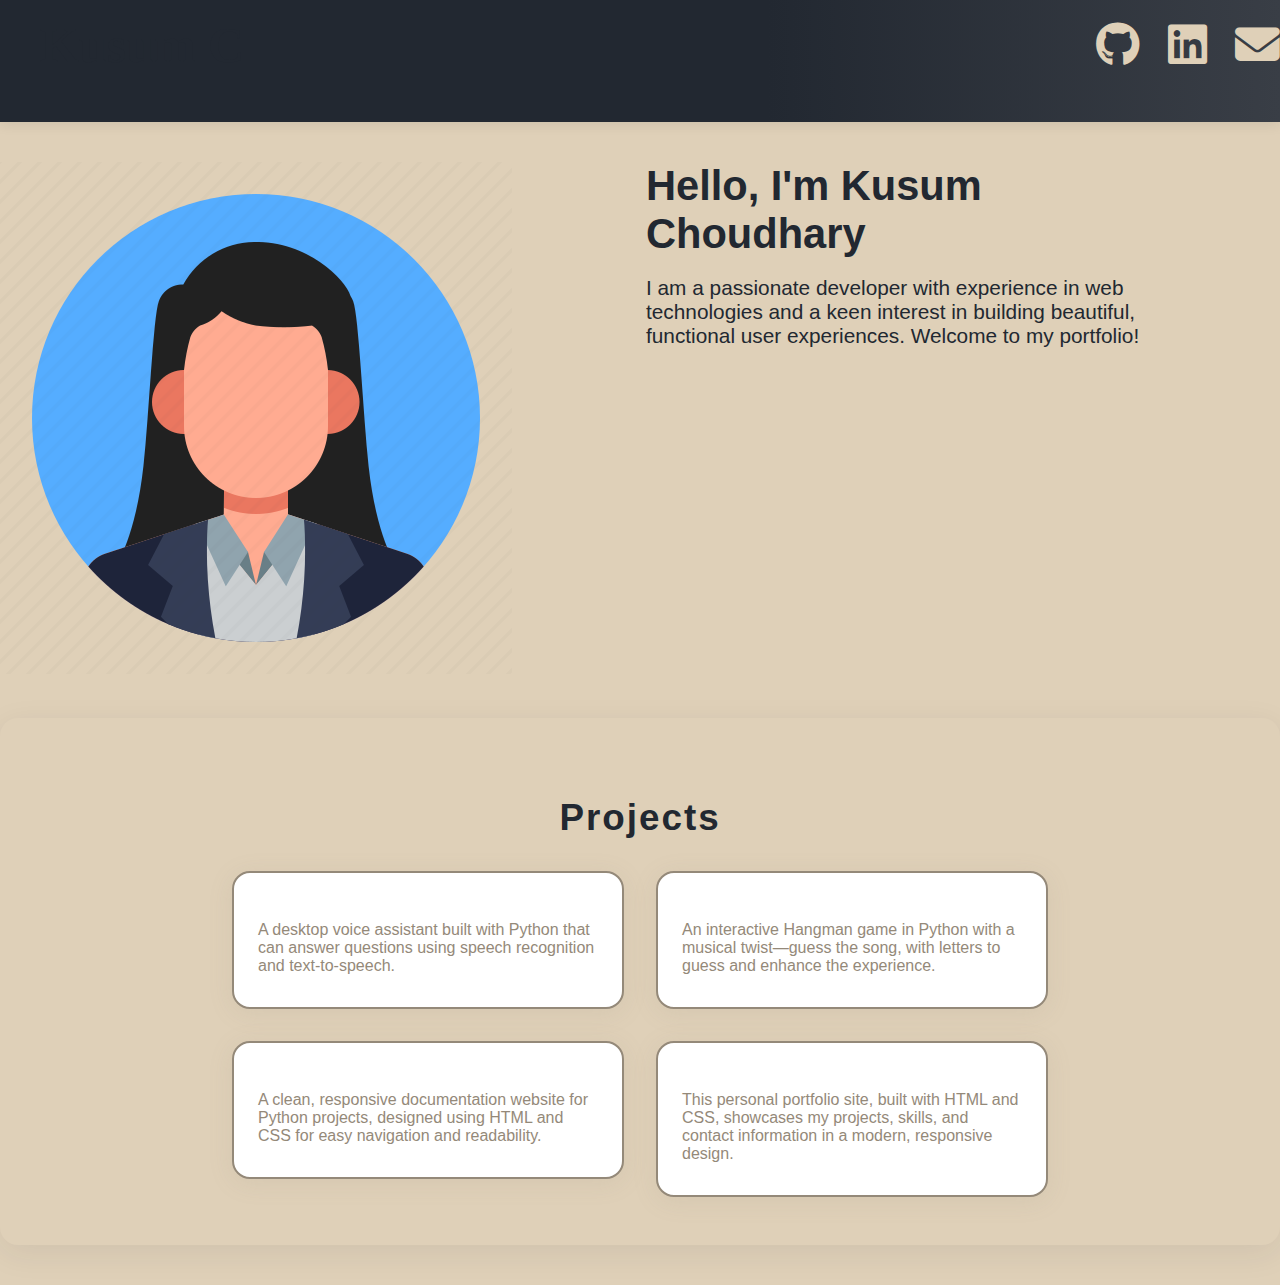
<file: index.html>
<!DOCTYPE html>
<html lang="en">

<head>
    <meta charset="UTF-8">
    <meta name="viewport" content="width=device-width, initial-scale=1.0">
    <title>KusumChoudhary - Portfolio</title>
    <link rel="stylesheet" href="styles.css">
    <link rel="stylesheet" href="https://cdnjs.cloudflare.com/ajax/libs/font-awesome/6.5.0/css/all.min.css">
</head>

<body>
    <nav class="nav-bar">
        <ul>
            <li>
                <h1>Kusum C</h1>
            </li>
            
            <li>
                <div class="social-icons">
                    <a href="https://github.com/yourusername" target="_blank"><i class="fab fa-github"></i></a>
                    <a href="https://linkedin.com/in/yourusername" target="_blank"><i class="fab fa-linkedin"></i></a>
                    <a href="mailto:ckusum355@gmail.com"><i class="fas fa-envelope"></i></a>
                </div>
            </li>
        </ul>
    </nav>
    <h3>Tech Enthusiast | Building Real-World Solutions with Code and Creativity </h3>

    <div class="profile-section">
        <div class="profile-image">
            <img src="profile.webp" alt="Kusum Choudhary">
        </div>
        <div class="profile-description">
            <h2>Hello, I'm Kusum Choudhary</h2>
            <p>
                I am a passionate developer with experience in web technologies and a keen interest in building beautiful, functional user experiences. Welcome to my portfolio!
            </p>
        </div>
    </div>

    <section class="projects-section">
        <h2>Projects</h2>
        <div class="projects-list">
            <a href="https://github.com/KusumChoudhary10?tab=repositories" target="_blank" class="project-link">
                <div class="project-card">
                    <h3>Voice Assistant (Python)</h3>
                    <p>
                        A desktop voice assistant built with Python that can answer questions using speech recognition and text-to-speech.
                    </p>
                </div>
            </a>
            <a href="https://github.com/KusumChoudhary10?tab=repositories" target="_blank" class="project-link">
                <div class="project-card">
                    <h3>Musical Hangman (Python)</h3>
                    <p>
                        An interactive Hangman game in Python with a musical twist—guess the song, with letters to guess and enhance the experience.
                    </p>
                </div>
            </a>
            <a href="https://github.com/KusumChoudhary10?tab=repositories" target="_blank" class="project-link">
                <div class="project-card">
                    <h3>Python Documentation Site (HTML, CSS)</h3>
                    <p>
                        A clean, responsive documentation website for Python projects, designed using HTML and CSS for easy navigation and readability.
                    </p>
                </div>
            </a>
            <a href="https://github.com/KusumChoudhary10?tab=repositories" target="_blank" class="project-link">
                <div class="project-card">
                    <h3>Portfolio Website (HTML, CSS)</h3>
                    <p>
                        This personal portfolio site, built with HTML and CSS, showcases my projects, skills, and contact information in a modern, responsive design.
                    </p>
                </div>
            </a>
        </div>
    </section>

</body>

</html>
</file>
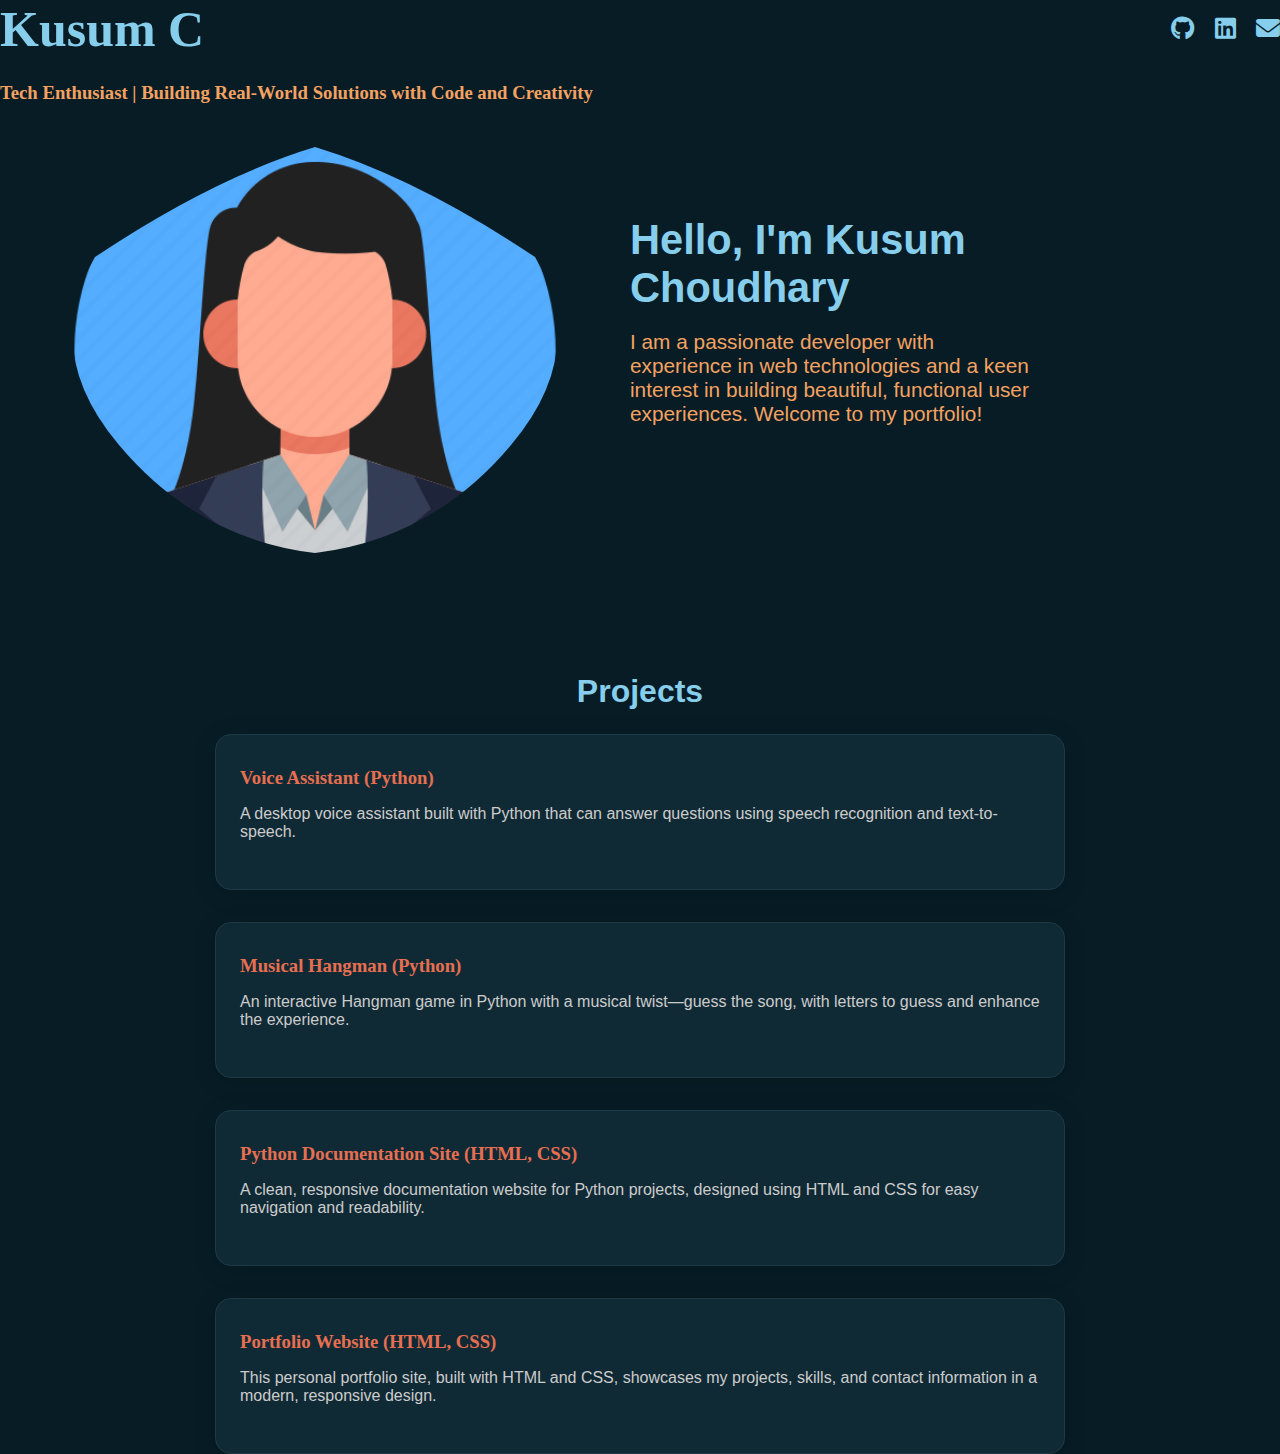
<file: portfolio/index.html>
<!DOCTYPE html>
<html lang="en">

<head>
    <meta charset="UTF-8">
    <meta name="viewport" content="width=device-width, initial-scale=1.0">
    <title>KusumChoudhary - Portfolio</title>
    <link rel="stylesheet" href="styles.css">
    <link rel="stylesheet" href="https://cdnjs.cloudflare.com/ajax/libs/font-awesome/6.5.0/css/all.min.css">
</head>

<body>
    <nav class="nav-bar">
        <ul>
            <li>
                <h1>Kusum C</h1>
            </li>
            
            <li>
                <div class="social-icons">
                    <a href="https://github.com/yourusername" target="_blank"><i class="fab fa-github"></i></a>
                    <a href="https://linkedin.com/in/yourusername" target="_blank"><i class="fab fa-linkedin"></i></a>
                    <a href="mailto:ckusum355@gmail.com"><i class="fas fa-envelope"></i></a>
                </div>
            </li>
        </ul>
    </nav>
    <h3>Tech Enthusiast | Building Real-World Solutions with Code and Creativity </h3>

    <div class="profile-section">
        <div class="profile-image">
            <img src="profile.webp" alt="Kusum Choudhary">
        </div>
        <div class="profile-description">
            <h2>Hello, I'm Kusum Choudhary</h2>
            <p>
                I am a passionate developer with experience in web technologies and a keen interest in building beautiful, functional user experiences. Welcome to my portfolio!
            </p>
        </div>
    </div>

    <section class="projects-section">
        <h2>Projects</h2>
        <div class="projects-list">
            <a href="https://github.com/KusumChoudhary10?tab=repositories" target="_blank" class="project-link">
                <div class="project-card">
                    <h3>Voice Assistant (Python)</h3>
                    <p>
                        A desktop voice assistant built with Python that can answer questions using speech recognition and text-to-speech.
                    </p>
                </div>
            </a>
            <a href="https://github.com/KusumChoudhary10?tab=repositories" target="_blank" class="project-link">
                <div class="project-card">
                    <h3>Musical Hangman (Python)</h3>
                    <p>
                        An interactive Hangman game in Python with a musical twist—guess the song, with letters to guess and enhance the experience.
                    </p>
                </div>
            </a>
            <a href="https://github.com/KusumChoudhary10?tab=repositories" target="_blank" class="project-link">
                <div class="project-card">
                    <h3>Python Documentation Site (HTML, CSS)</h3>
                    <p>
                        A clean, responsive documentation website for Python projects, designed using HTML and CSS for easy navigation and readability.
                    </p>
                </div>
            </a>
            <a href="https://github.com/KusumChoudhary10?tab=repositories" target="_blank" class="project-link">
                <div class="project-card">
                    <h3>Portfolio Website (HTML, CSS)</h3>
                    <p>
                        This personal portfolio site, built with HTML and CSS, showcases my projects, skills, and contact information in a modern, responsive design.
                    </p>
                </div>
            </a>
        </div>
    </section>

</body>

</html>
</file>
<file: styles.css>
/* Updated palette: charcoal, dark gray, muted brown, and light beige */
:root {
    --color-heading: #222831;           /* Charcoal */
    --color-background: #DFD0B8;        /* Light beige */
    --color-body-text: #222831;         /* Charcoal for text */
    --color-accent-primary: #393E46;    /* Dark gray accent */
    --color-accent-secondary: #948979;  /* Muted brown accent */
    --color-card-background: #FFFFFF;   /* White for cards */
    --color-border: #948979;            /* Muted brown for borders */
    --color-complement: #393E46;        /* Dark gray for highlights */
}

body {
    background-color: var(--color-background);
    color: var(--color-body-text);
    margin: 0;
    font-family: 'Segoe UI', Arial, sans-serif;
}

/* Prevent horizontal scroll and make layout responsive */
html, body {
    max-width: 100vw;
    overflow-x: hidden;
}

main, .profile-section, .blogs-section, .projects-section {
    width: 100%;
    box-sizing: border-box;
    margin-left: 0 !important;
    margin-right: 0 !important;
    padding-left: 0;
    padding-right: 0;
}

.nav-bar {
    width: 100%;
    background: linear-gradient(90deg, var(--color-heading) 60%, var(--color-accent-primary) 100%);
    box-shadow: 0 2px 12px rgba(34, 40, 49, 0.10);
    padding: 0 0 32px 0; /* Bigger nav bar */
}

.nav-bar h1 {
    font-family: Georgia, 'Times New Roman', Times, serif;
    font-size: 50px;
    color: var(--color-heading);
    margin: 0;
}

.nav-bar ul {
    display: flex;
    align-items: center;
    justify-content: space-between;
    width: 100%;
    list-style: none;
    margin: 0;
    padding: 0 40px;
    min-height: 90px; /* Bigger nav bar */
}

.nav-bar li:last-child {
    margin-right: 40px;
    display: flex;
    gap: 24px;
}

.social-icons a {
    color: var(--color-background);
    margin-left: 24px;
    font-size: 2.8em; /* Bigger icons */
    text-decoration: none;
    transition: color 0.2s;
}

.social-icons a:hover {
    color: var(--color-accent-primary);
}

.nav-bar button {
    font-size: 1.4em;
    padding: 14px 32px;
    border: none;
    border-radius: 10px;
    background: var(--color-heading); /* Dark box */
    color: var(--color-background);   /* Light text */
    font-weight: 700;
    box-shadow: 0 4px 16px rgba(34, 40, 49, 0.10);
    transition: background 0.2s, color 0.2s, box-shadow 0.2s;
    display: inline-block;
    letter-spacing: 1px;
}

.nav-bar button:hover {
    background: var(--color-accent-primary);
    color: var(--color-background);
    box-shadow: 0 8px 32px rgba(148,137,121,0.18);
}

/* Remove tagline styling */
h3 {
    display: none;
}

.profile-section {
    display: flex;
    align-items: flex-start;
    justify-content: center; /* Center horizontally */
    margin-top: 40px;
    margin-left: 0;
    margin-bottom: 40px;
    width: 100%;
}

.profile-description {
    color: var(--color-accent-primary);
    max-width: 500px;
    font-size: 1.3em;
    margin: 0 auto; /* Center the box itself */
    padding: 0;
    text-align: left;
}

.profile-description h2 {
    color: var(--color-heading);
    margin-top: 0;
    margin-bottom: 18px;
    font-size: 2em;
}

.profile-description p {
    color: var(--color-body-text);
    margin: 0;
    padding: 0;
}

.blogs-section {
    margin: 0 0 40px 40px; /* Gap below blogs */
    padding: 48px 0;
    background: linear-gradient(90deg, var(--color-heading) 60%, var(--color-accent-primary) 100%);
    border-radius: 18px;
    box-shadow: 0 8px 32px rgba(34,40,49,0.10);
    text-align: center;
}

.blogs-section h2 {
    color: var(--color-accent-secondary);
    font-size: 2.5em;
    margin-bottom: 18px;
    letter-spacing: 2px;
}

.blogs-section a {
    display: inline-block;
    background: var(--color-accent-secondary);
    color: var(--color-heading);
    font-size: 1.3em;
    font-weight: 700;
    padding: 18px 48px;
    border-radius: 10px;
    text-decoration: none;
    box-shadow: 0 4px 16px rgba(148,137,121,0.18);
    transition: background 0.2s, color 0.2s;
}

.blogs-section a:hover {
    background: var(--color-accent-primary);
    color: #fff;
}

/* Appealing projects section matching the color palette */
.projects-section {
    display: flex;
    flex-direction: column;
    align-items: center;
    margin: 0 auto 40px auto;
    width: 100%;
    background: var(--color-background); /* Solid background */
    border-radius: 18px;
    box-shadow: 0 8px 32px rgba(34,40,49,0.08);
    padding: 48px 0;
}

.projects-section h2 {
    color: var(--color-heading);
    font-size: 2.3em;
    margin-bottom: 32px;
    text-align: center;
    letter-spacing: 2px;
}

.projects-list {
    display: flex;
    flex-wrap: wrap;
    gap: 32px;
    justify-content: center;
    width: 100%;
    max-width: 1100px;
    margin: 0 auto;
}

.project-card {
    background: var(--color-card-background);
    border: 2px solid var(--color-border);
    border-radius: 18px;
    padding: 32px 24px;
    min-width: 320px;
    max-width: 340px;
    box-shadow: 0 4px 24px rgba(148,137,121,0.13);
    color: var(--color-body-text);
    margin: 0 auto;
    transition: transform 0.2s, box-shadow 0.2s, border-color 0.2s;
    position: relative;
}

.project-card h3 {
    color: var(--color-accent-primary);
    margin-top: 0;
    font-size: 1.35em;
    margin-bottom: 12px;
    letter-spacing: 1px;
}

.project-card p {
    color: var(--color-accent-secondary);
    font-size: 1em;
    margin-bottom: 0;
}

.project-card:hover {
    transform: translateY(-8px) scale(1.04);
    box-shadow: 0 12px 36px rgba(34,40,49,0.18);
    border-color: var(--color-accent-primary);
    background: var(--color-background);
}

.project-link {
    text-decoration: none;
    color: inherit;
    display: block;
}

@media (max-width: 900px) {
    .projects-list {
        flex-direction: column;
        align-items: center;
        max-width: 100%;
    }
    .projects-section, .blogs-section, .profile-section {
        padding-left: 10px;
        padding-right: 10px;
    }
}
</file>
<file: portfolio/styles.css>
:root {
  --color-heading: #86CEEB;
  --color-background: rgb(7, 28, 37);
  --color-body-text: #CCCCCC;
  --color-accent-primary: #F4A261;
  --color-accent-secondary: #E76F51;
  --color-card-background: #102A35;
  --color-border: #1F3A46;
}

body {
    background-color: var(--color-background);
    color: var(--color-body-text);
    margin: 0;
    font-family: 'Segoe UI', Arial, sans-serif;
}

.nav-bar h1 {
    font-family: Georgia, 'Times New Roman', Times, serif;
    font-size: 50px;
    color: var(--color-heading);
    margin: 0;
}

.nav-bar ul {
    display: flex;
    align-items: center;
    justify-content: space-between;
    width: 100%;
    list-style: none;
    margin: 0;
    padding: 0;
}

.nav-bar {
    width: 100%;
}

.social-icons a {
    color: var(--color-heading);
    margin-left: 16px;
    font-size: 1.5em;
    text-decoration: none;
    transition: color 0.2s;
}

.social-icons a:hover {
    color: var(--color-accent-primary);
}

.profile-section {
    display: flex;
    align-items: center;
    gap: 40px;
    margin-top: 10px;
    margin-left: 40px;
}

.profile-image {
    margin: 0;
}

.profile-image img {
    width: 550px;
    height: 470px;
    object-fit: cover;
    display: block;
    clip-path: path('M275,31Q377,62,495,141Q550,235,471,329Q392,423,275,437Q158,423,79,329Q0,235,55,141Q173,62,275,31Z');
    /* Fallback for browsers that don't support path() */
    /* clip-path: ellipse(48% 45% at 50% 50%); */
    transition: clip-path 0.4s;
}

h3 {
    color: var(--color-accent-primary);
    font-family: Georgia, 'Times New Roman', Times, serif;
    margin-top: 24px;
    margin-bottom: 12px;
}

.profile-description {
    color: var(--color-accent-primary);
    max-width: 400px;
    font-size: 1.3em;
    margin: -60px 0 0 0;
    padding: 0;
}

.profile-description h2,
.profile-description p {
    margin: 0;
    padding: 0;
}

.profile-description h2 {
    color: var(--color-heading);
    margin-top: 0;
    margin-bottom: 18px;
    font-size: 2em;
}

.projects-section {
    display: flex;
    flex-direction: column;
    align-items: center;
    margin: 60px auto 0 auto;
    width: 100%;
}

.projects-section h2 {
    color: var(--color-heading);
    font-size: 2em;
    margin-bottom: 24px;
    text-align: center;
}

.projects-list {
    display: flex;
    flex-direction: column;
    align-items: center;
    gap: 32px;
    width: 100%;
    max-width: 900px;
}

.project-card {
    background: var(--color-card-background);
    border: 1px solid var(--color-border);
    border-radius: 16px;
    padding: 32px 24px;
    width: 100%;
    min-width: 320px;
    max-width: 800px;
    box-shadow: 0 4px 24px rgba(0,0,0,0.12);
    color: var(--color-body-text);
    margin: 0 auto;
    transition: transform 0.2s, box-shadow 0.2s;
}

.project-card h3 {
    color: var(--color-accent-secondary);
    margin-top: 0;
}

.project-card:hover {
    transform: translateY(-6px) scale(1.02);
    box-shadow: 0 8px 32px rgba(0,0,0,0.18);
}

.project-link {
    text-decoration: none;
    color: inherit;
    display: block;
}
</file>
